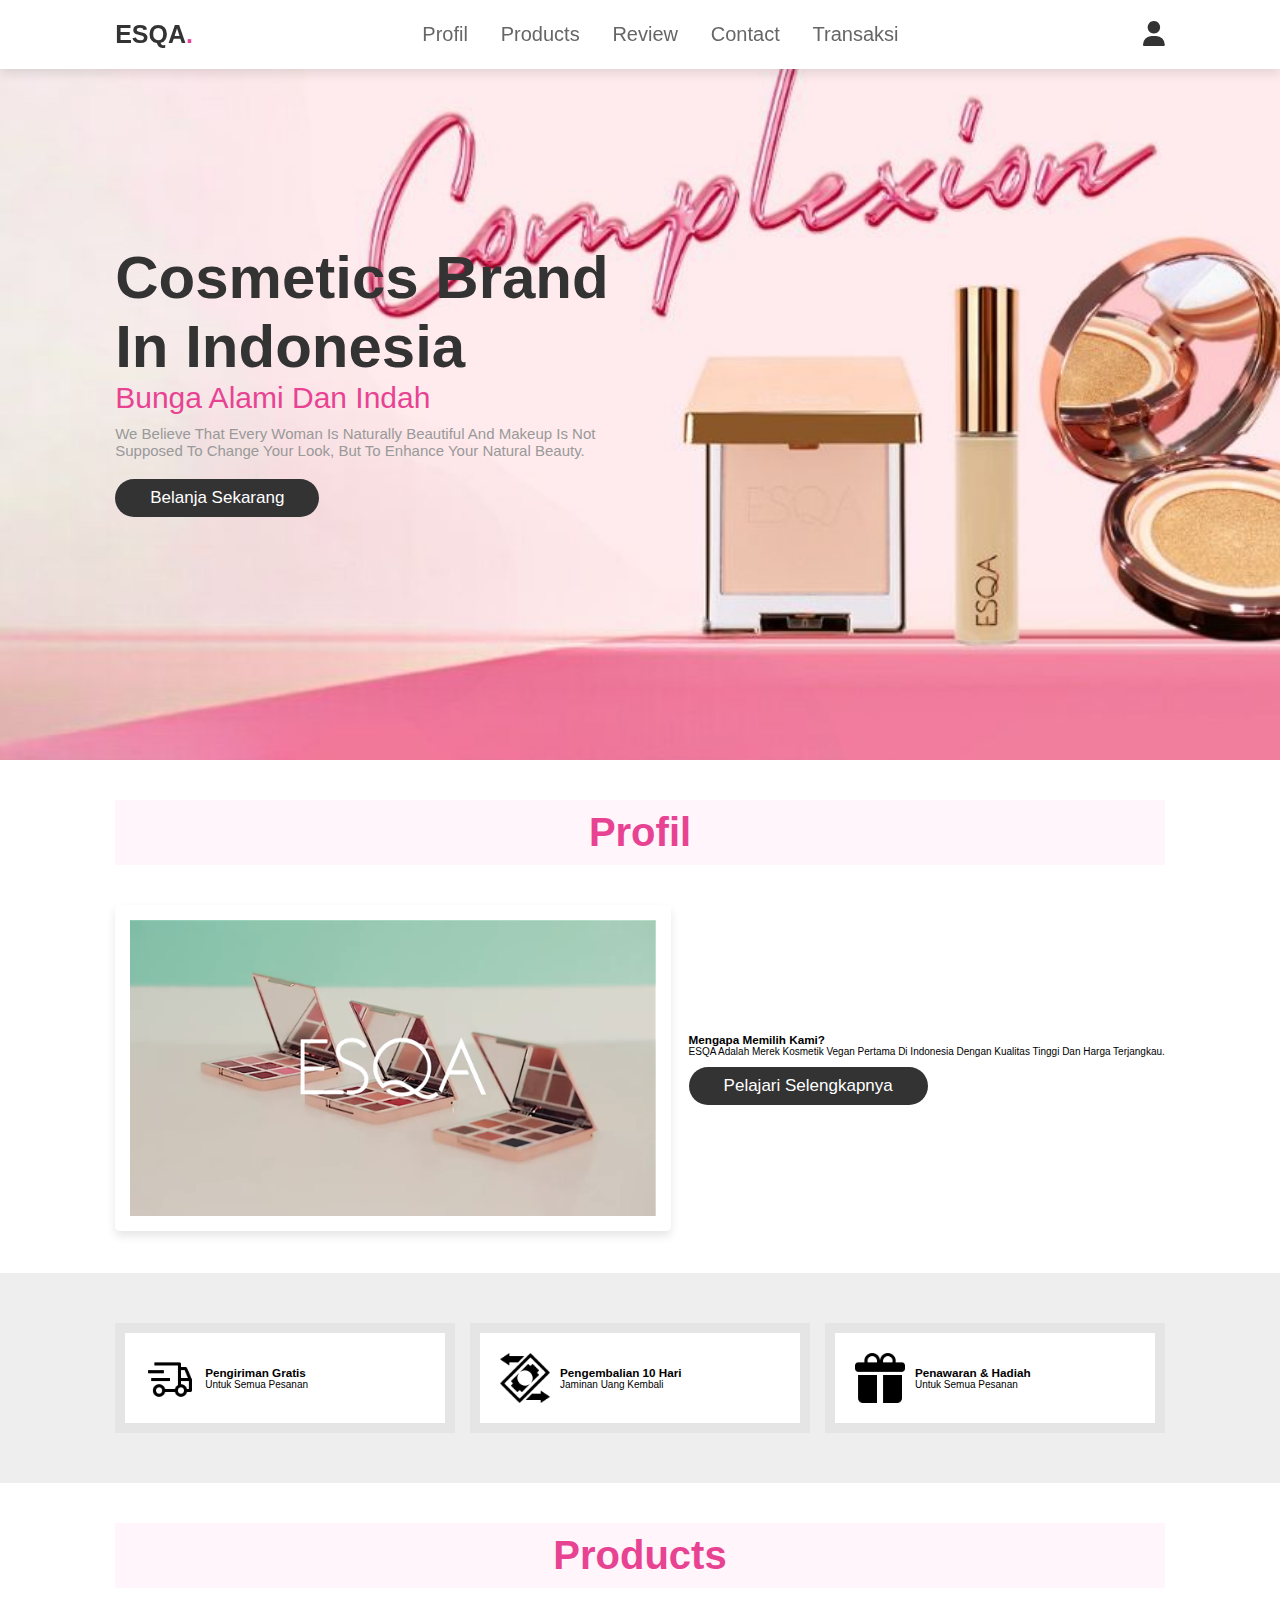
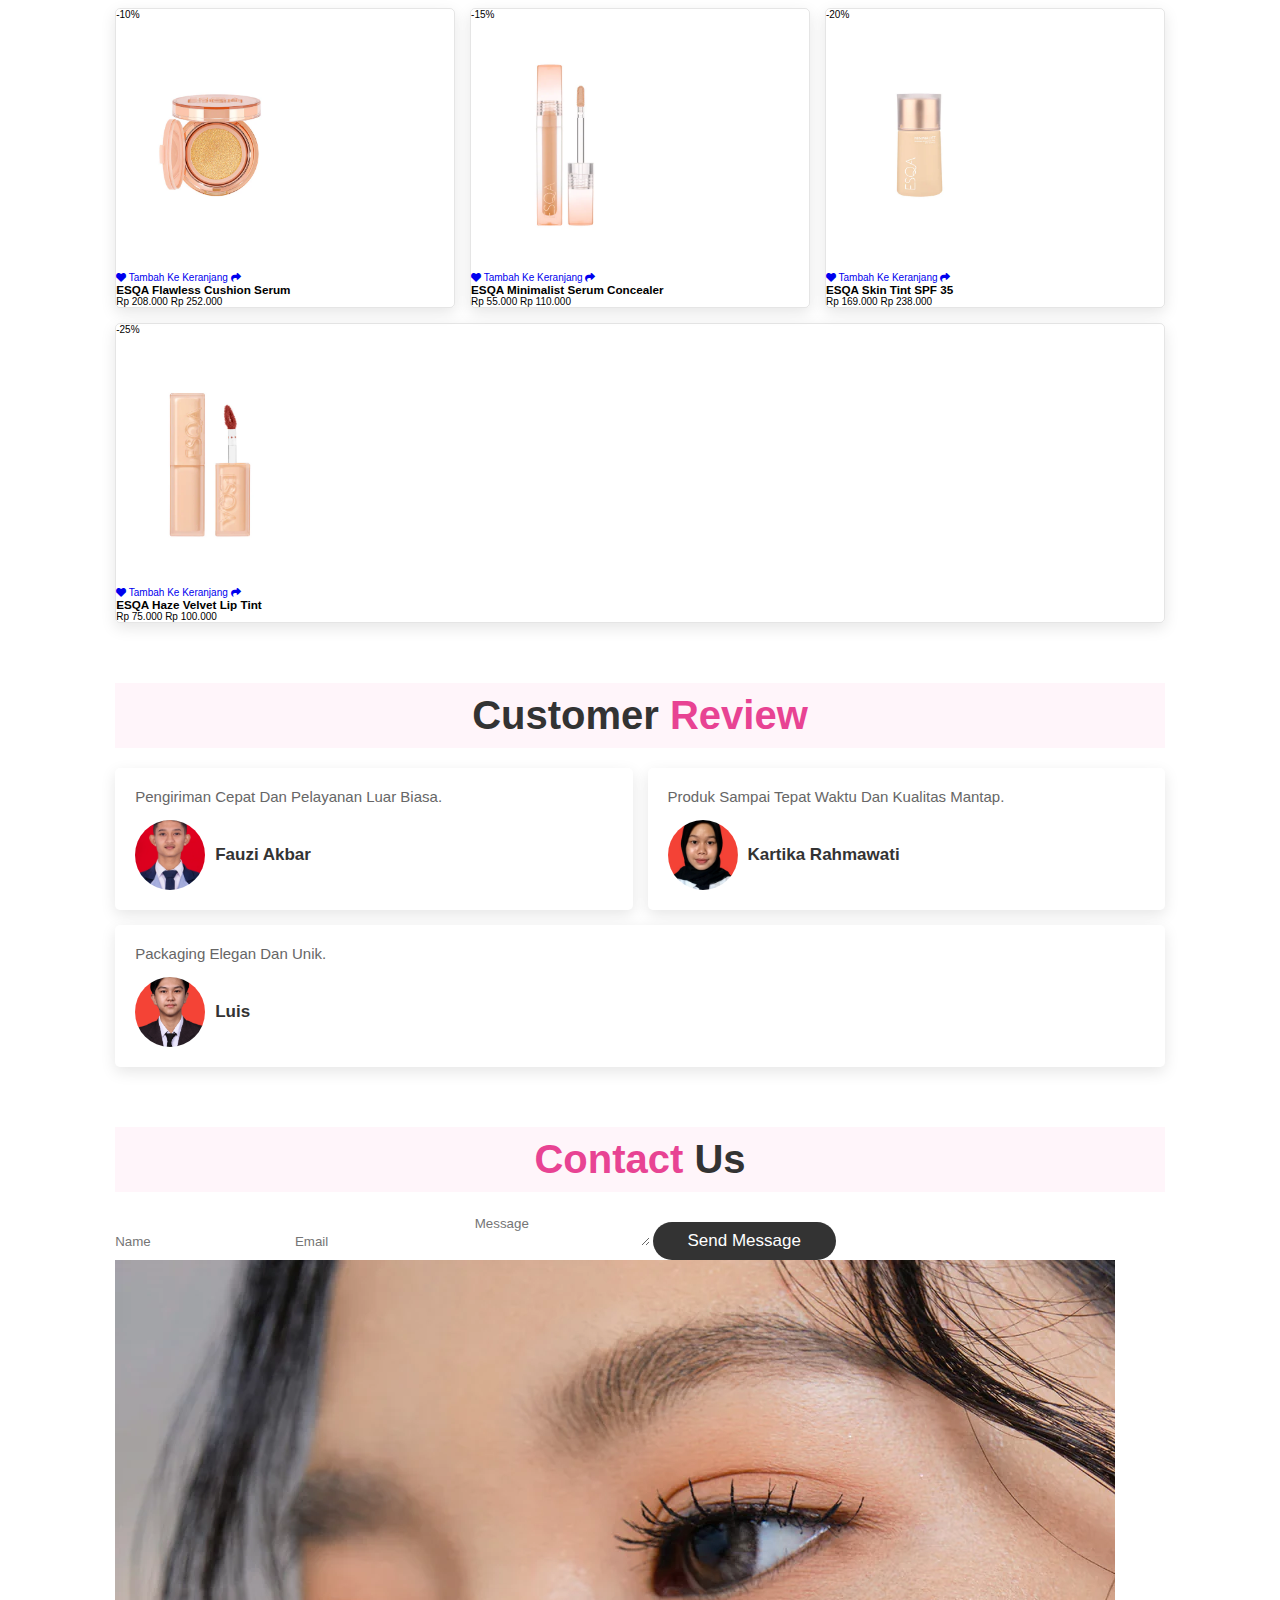
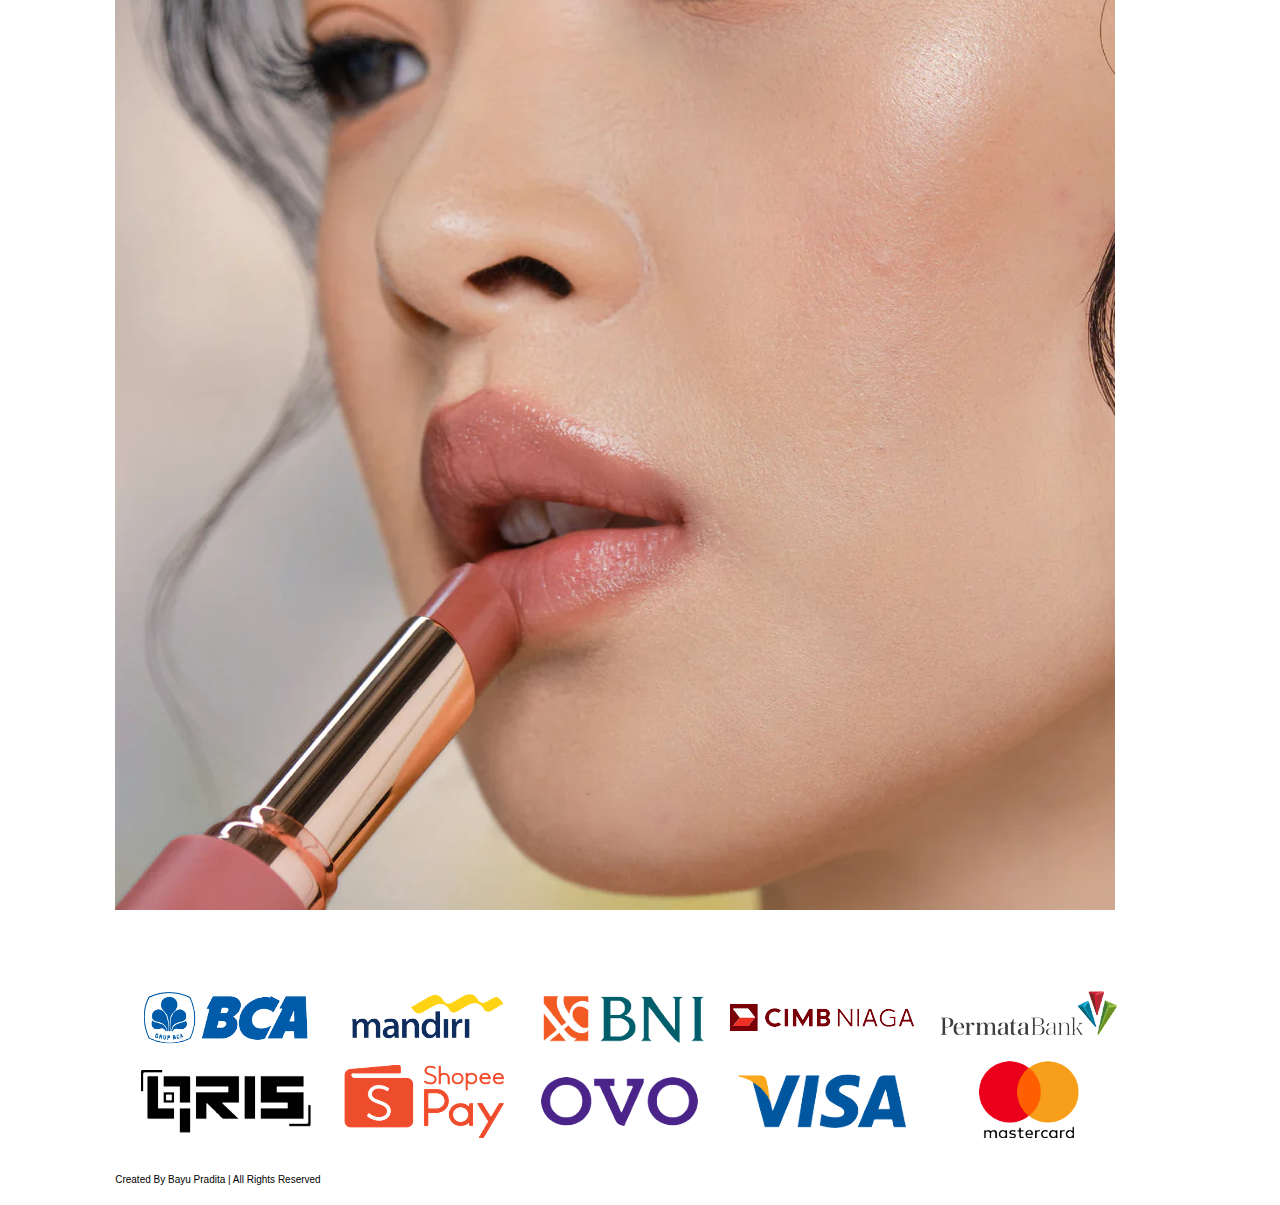
<file: index.html>
<!DOCTYPE html>
<html lang="en">
<head>
    <meta charset="UTF-8">
    <meta name="viewport" content="width=device-width, initial-scale=1.0">
    <link rel="stylesheet" href="https://cdnjs.cloudflare.com/ajax/libs/font-awesome/6.6.0/css/all.min.css">
    <link rel="stylesheet" href="style.css">
    <title>Aplikasi Penjualan Barang</title>
</head>
<body>

<!-- HEADER -->
<header>
    <input type="checkbox" id="toggler">
    <label for="toggler" class="fas fa-bars"></label>

    <a href="#" class="logo">ESQA<span>.</span></a>

    <nav class="navbar">
        <a href="#about">Profil</a>
        <a href="#products">Products</a>
        <a href="#review">Review</a>
        <a href="#contact">Contact</a>
        <a href="formtrans.html">Transaksi</a>
    </nav>

    <div class="icons">
        <a href="login.html" class="fas fa-user"></a>
    </div>
</header>

<!-- HOME -->
<section class="home" id="home">
    <div class="content">
        <h3>Cosmetics brand in Indonesia</h3>
        <span>bunga alami dan indah</span>
        <p>
            We believe that every woman is naturally beautiful and makeup is not supposed
            to change your look, but to enhance your natural beauty.
        </p>
        <a href="#products" class="btn">Belanja Sekarang</a>
    </div>
</section>

<!-- ABOUT -->
<section class="about" id="about">
    <h1 class="heading"><span>Profil</span></h1>

    <div class="row">
        <div class="video-container">
            <video src="videoplayback.mp4" loop autoplay muted></video>
        </div>

        <div class="content">
            <h3>Mengapa memilih kami?</h3>
            <p>
                ESQA adalah merek Kosmetik Vegan pertama di Indonesia dengan kualitas
                tinggi dan harga terjangkau.
            </p>
            <a href="#" class="btn">Pelajari selengkapnya</a>
        </div>
    </div>
</section>

<!-- ICONS -->
<section class="icons-container">

    <div class="icons">
        <img src="carbon.png">
        <div class="info">
            <h3>Pengiriman Gratis</h3>
            <span>Untuk semua pesanan</span>
        </div>
    </div>

    <div class="icons">
        <img src="return.png">
        <div class="info">
            <h3>Pengembalian 10 Hari</h3>
            <span>Jaminan uang kembali</span>
        </div>
    </div>

    <div class="icons">
        <img src="gift.png">
        <div class="info">
            <h3>Penawaran & Hadiah</h3>
            <span>Untuk semua pesanan</span>
        </div>
    </div>

</section>

<!-- PRODUCTS -->
<section class="products" id="products">
    <h1 class="heading"><span>Products</span></h1>

    <div class="box-container">

        <div class="box">
            <span class="discount">-10%</span>
            <div class="image">
                <img src="Cushion.webp">
                <div class="icons">
                    <a href="#" class="fas fa-heart"></a>
                    <a href="formtrans.html" class="cart-btn">Tambah ke Keranjang</a>
                    <a href="#" class="fas fa-share"></a>
                </div>
            </div>
            <div class="content">
                <h3>ESQA Flawless Cushion Serum</h3>
                <div class="price">Rp 208.000 <span>Rp 252.000</span></div>
            </div>
        </div>

        <div class="box">
            <span class="discount">-15%</span>
            <div class="image">
                <img src="Conceler.webp">
                <div class="icons">
                    <a href="#" class="fas fa-heart"></a>
                    <a href="formtrans.html" class="cart-btn">Tambah ke Keranjang</a>
                    <a href="#" class="fas fa-share"></a>
                </div>
            </div>
            <div class="content">
                <h3>ESQA Minimalist Serum Concealer</h3>
                <div class="price">Rp 55.000 <span>Rp 110.000</span></div>
            </div>
        </div>

        <div class="box">
            <span class="discount">-20%</span>
            <div class="image">
                <img src="Foundation.webp">
                <div class="icons">
                    <a href="#" class="fas fa-heart"></a>
                    <a href="formtrans.html" class="cart-btn">Tambah ke Keranjang</a>
                    <a href="#" class="fas fa-share"></a>
                </div>
            </div>
            <div class="content">
                <h3>ESQA Skin Tint SPF 35</h3>
                <div class="price">Rp 169.000 <span>Rp 238.000</span></div>
            </div>
        </div>

        <div class="box">
            <span class="discount">-25%</span>
            <div class="image">
                <img src="Haze Velvet Lip Tint.webp">
                <div class="icons">
                    <a href="#" class="fas fa-heart"></a>
                    <a href="formtrans.html" class="cart-btn">Tambah ke Keranjang</a>
                    <a href="#" class="fas fa-share"></a>
                </div>
            </div>
            <div class="content">
                <h3>ESQA Haze Velvet Lip Tint</h3>
                <div class="price">Rp 75.000 <span>Rp 100.000</span></div>
            </div>
        </div>

    </div>
</section>

<!-- REVIEW -->
<section class="review" id="review">
    <h1 class="heading">Customer <span>Review</span></h1>

    <div class="box-container">

        <div class="box">
            <p>Pengiriman cepat dan pelayanan luar biasa.</p>
            <div class="user">
                <img src="ay.jpg">
                <h3>Fauzi Akbar</h3>
            </div>
        </div>

        <div class="box">
            <p>Produk sampai tepat waktu dan kualitas mantap.</p>
            <div class="user">
                <img src="kartika.jpeg">
                <h3>Kartika Rahmawati</h3>
            </div>
        </div>

        <div class="box">
            <p>Packaging elegan dan unik.</p>
            <div class="user">
                <img src="luis.png">
                <h3>Luis</h3>
            </div>
        </div>

    </div>
</section>

<!-- CONTACT -->
<section class="contact" id="contact">
    <h1 class="heading"><span>Contact</span> Us</h1>

    <div class="row">
        <form>
            <input type="text" placeholder="name" class="box">
            <input type="email" placeholder="email" class="box">
            <textarea class="box" placeholder="message"></textarea>
            <input type="submit" value="Send Message" class="btn">
        </form>

        <div class="image">
            <img src="LIPPETALS.webp">
        </div>
    </div>
</section>

<!-- FOOTER -->
<section class="footer">
    <img src="payindo.png">
    <div class="credit">
        created by <span>Bayu Pradita</span> | All Rights Reserved
    </div>
</section>

</body>
</html>
</file>
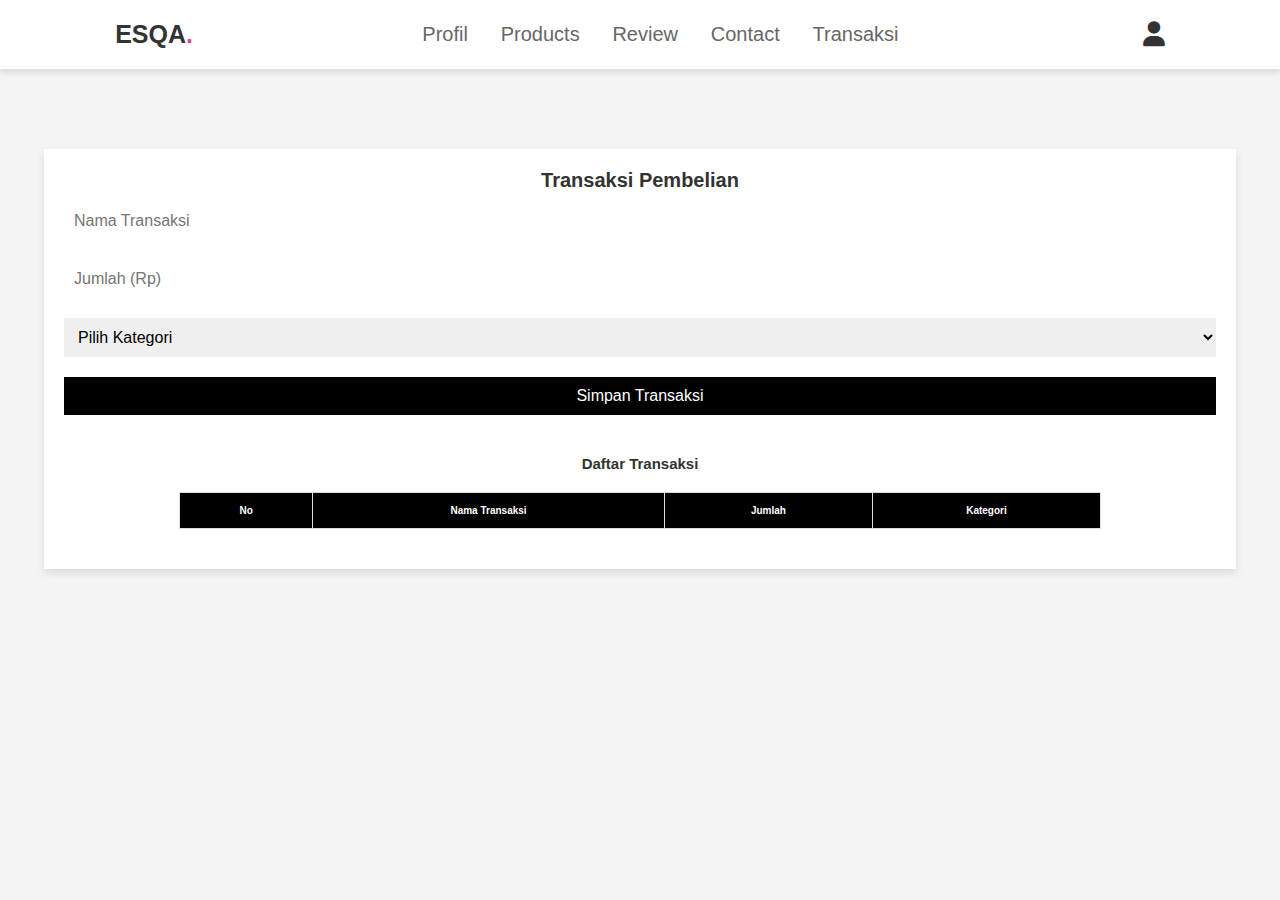
<file: formtrans.html>
<!DOCTYPE html>
<html lang="en">
<head>
    <meta charset="UTF-8">
    <meta name="viewport" content="width=device-width, initial-scale=1.0">
    <link rel="stylesheet" href="https://cdnjs.cloudflare.com/ajax/libs/font-awesome/6.6.0/css/all.min.css">
    <link rel="stylesheet" href="style.css">
    <title>Aplikasi Penjualan Barang</title>
    <style>
        body {
            font-family: Arial, sans-serif;
            margin: 0;
            padding: 0;
            background-color: #f4f4f4;
        }
        header {
            position: relative;
            z-index: 100;
            background-color: #fff;
            box-shadow: 0 4px 6px rgba(0, 0, 0, 0.1);
        }
        .container {
            width: 90%;
            max-width: 1200px;
            margin: 20px auto;
            background: #fff;
            padding: 20px;
            box-shadow: 0 4px 8px rgba(0, 0, 0, 0.1);
            margin-top: 80px; /* Jarak antara navbar dan konten */
        }
        h1, h2 {
            text-align: center;
            color: #333;
        }
        .form-container {
            margin-bottom: 30px;
        }
        .form-container form {
            display: flex;
            flex-direction: column;
        }
        .form-container form input,
        .form-container form select,
        .form-container form button {
            margin: 10px 0;
            padding: 10px;
            font-size: 16px;
        }
        .form-container form button {
            background-color: #000000;
            color: #fff;
            border: none;
            cursor: pointer;
            transition: 0.3s;
        }
        .form-container form button:hover {
            background-color: #333333;
        }
        table {
            width: 80%; /* Atur lebar tabel */
            border-collapse: collapse;
            margin: 20px auto; /* Untuk menempatkan tabel di tengah */
        }
        table, th, td {
            border: 1px solid #ddd;
        }
        th, td {
            text-align: center;
            padding: 12px;
        }
        th {
            background-color: #000000;
            color: white;
        }
    </style>
</head>
<body>
    <!-- Header -->
    <header>
        <input type="checkbox" name="" id="toggler">
        <label for="toggler" class="fas fa-bars"></label>
        <a href="#" class="logo">ESQA<span>.</span></a>
        <nav class="navbar">
            <a href="index.html">Profil</a>
            <a href="index.html">Products</a>
            <a href="index.html">Review</a>
            <a href="index.html">Contact</a>
            <a href="formtrans.html">Transaksi</a>
        </nav>
        <div class="icons">
            <a href="login.html" class="fas fa-user"></a>
        </div>
    </header>

    <!-- Main Content -->
    <div class="container">
        <h1>Transaksi Pembelian</h1>

        <!-- Form untuk Input Transaksi -->
        <div class="form-container">
            <form id="transaction-form">
                <input type="text" id="transaction-name" placeholder="Nama Transaksi" required>
                <input type="number" id="transaction-amount" placeholder="Jumlah (Rp)" required>
                <select id="transaction-category" required>
                    <option value="" disabled selected>Pilih Kategori</option>
                    <option value="Cushion">Cushion</option>
                    <option value="Powder">Powder</option>
                    <option value="Lip Tint">Lip Tint</option>
                    <option value="Palette">Palette</option>
                </select>
                <button type="button" onclick="addTransaction()">Simpan Transaksi</button>
            </form>
        </div>

        <!-- Tabel untuk Daftar Transaksi -->
        <h2>Daftar Transaksi</h2>
        <table id="transaction-table">
            <thead>
                <tr>
                    <th>No</th>
                    <th>Nama Transaksi</th>
                    <th>Jumlah</th>
                    <th>Kategori</th>
                </tr>
            </thead>
            <tbody>
                <!-- Data transaksi akan muncul di sini -->
            </tbody>
        </table>
    </div>

    <script>
        let transactionCount = 0;

        function addTransaction() {
            // Mengambil nilai input
            const name = document.getElementById("transaction-name").value;
            const amount = document.getElementById("transaction-amount").value;
            const category = document.getElementById("transaction-category").value;

            if (name && amount && category) {
                transactionCount++;
                
                // Menambahkan baris ke tabel
                const table = document.getElementById("transaction-table").querySelector("tbody");
                const newRow = document.createElement("tr");
                newRow.innerHTML = `
                    <td>${transactionCount}</td>
                    <td>${name}</td>
                    <td>Rp ${parseInt(amount).toLocaleString()}</td>
                    <td>${category}</td>
                `;
                table.appendChild(newRow);

                // Mengosongkan form setelah input
                document.getElementById("transaction-form").reset();
            } else {
                alert("Mohon isi semua data transaksi.");
            }
        }
    </script>
</body>
</html>
</file>
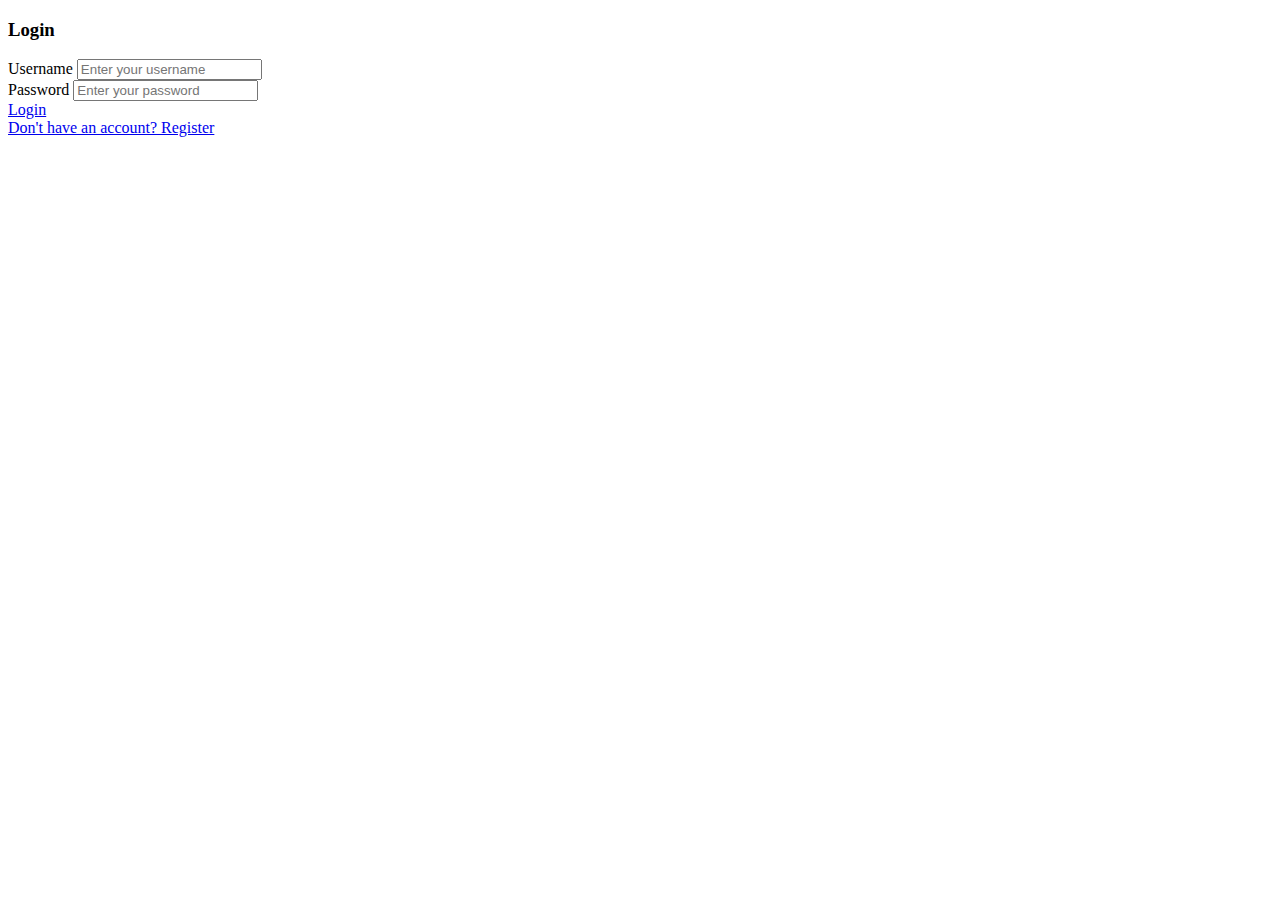
<file: login.html>
<!DOCTYPE html>
<html lang="en">
<head>
    <meta charset="UTF-8">
    <meta name="viewport" content="width=device-width, initial-scale=1.0">
    <title>Document</title>
</head>
<body>
    
</body>
</html>
<div class="container d-flex justify-content-center align-items-center vh-100 bg-succes">
    <div class="card p-4 shadow" style="width: 25rem;">
        <h3 class="text-center mb-4">Login</h3>
        <form>
            <div class="form-group mb-3">
                <label for="username" class="form-label">Username</label>
                <input type="text" class="form-control" id="username" name="username" placeholder="Enter your username" required>
            </div>
            <div class="form-group mb-4">
                <label for="password" class="form-label">Password</label>
                <input type="password" class="form-control" id="password" name="password" placeholder="Enter your password" required>
            </div>
            <a class="btn btn-primary w-100" href="Profil.html" role="button">Login</a>
            <div class="text-center mt-3">
                <a href="Login2.html" class="text-decoration-none">Don't have an account? Register</a>
            </div>
        </form>
    </div>
</div>
</file>
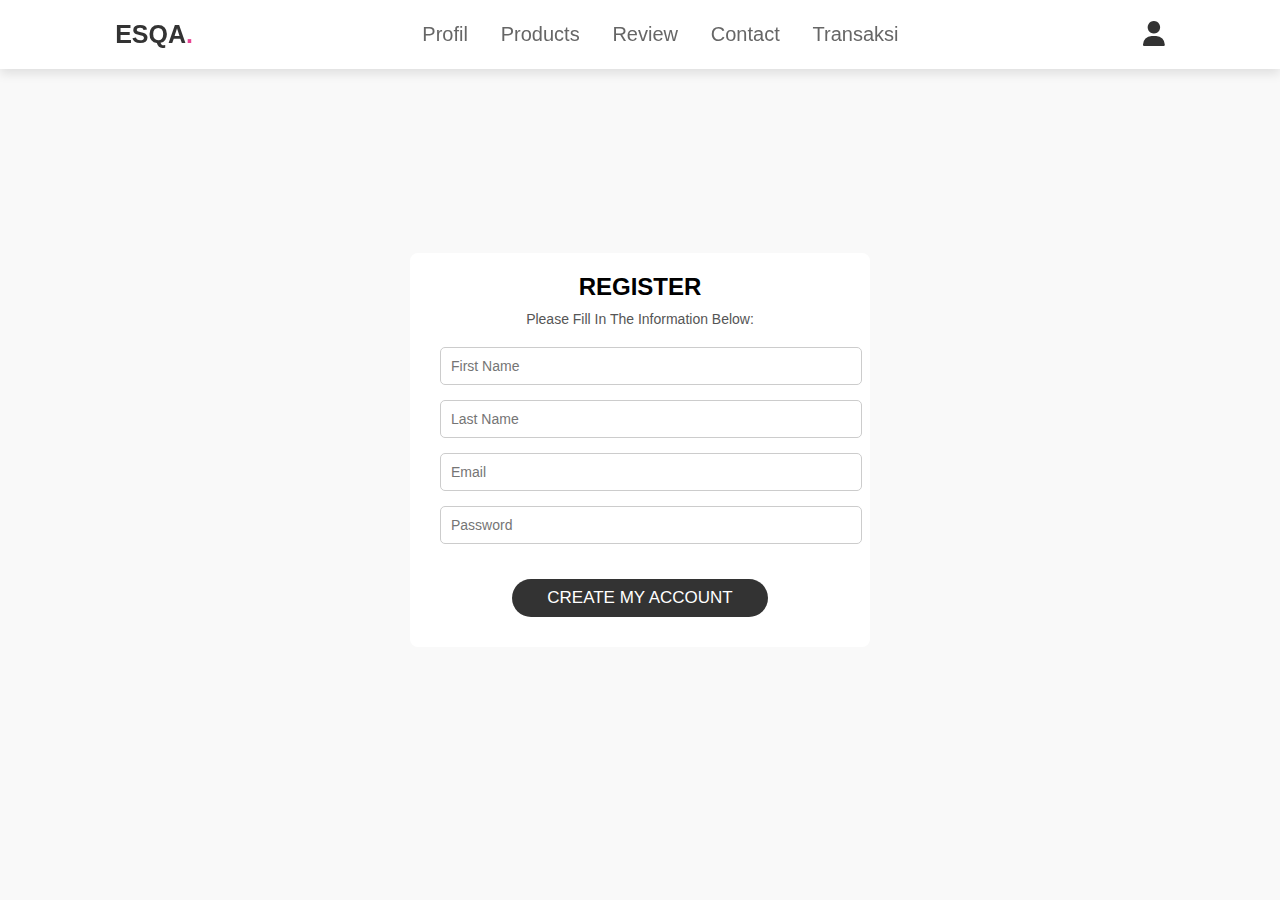
<file: signin.html>
<!DOCTYPE html>
<html lang="en">
<head>
    <meta charset="UTF-8">
    <meta name="viewport" content="width=device-width, initial-scale=1.0">
    <link rel="stylesheet" href="https://cdnjs.cloudflare.com/ajax/libs/font-awesome/6.6.0/css/all.min.css">
    <link rel="stylesheet" href="style.css">
    <title>Aplikasi Penjualan Barang</title>

</head>
<body>
    
<!-- header start -->
 <header>

    <input type="checkbox" name="" id="toggler">
    <label for="toggler" class="fas fa-bars"></label>
    
    <a href="#" class="logo">ESQA<span>.</span></a>

    <nav class="navbar">
        <a href="index.html">Profil</a>
        <a href="index.html">products</a>
        <a href="index.html">review</a>
        <a href="index.html">contact</a>
        <a href="formtrans.html">Transaksi</a>

    </nav>

    <div class="icons">
        <a href="login.html" class="fas fa-user"></a>
    </div>

 </header>

 <!-- header end -->

    <style>
        body {
            font-family: Arial, sans-serif;
            display: flex;
            justify-content: center;
            align-items: center;
            height: 100vh;
            margin: 0;
            background-color: #f9f9f9;
        }

        .register-container {
            background: #fff;
            padding: 20px 30px;
            border-radius: 8px;
            box-shadow: 0 4px 6px rgba(255, 255, 255, 0.1);
            text-align: center;
            max-width: 400px;
            width: 100%;
        }

        .register-container h1 {
            font-size: 24px;
            margin-bottom: 10px;
        }

        .register-container p {
            margin-bottom: 20px;
            font-size: 14px;
            color: #555;
        }

        .register-container input {
            width: 100%;
            padding: 10px;
            margin-bottom: 15px;
            border: 1px solid #ccc;
            border-radius: 5px;
            font-size: 14px;
        }

        .register-container button {
            width: 100%;
            padding: 10px;
            background-color: #ffffff;
            color: #fff;
            font-size: 16px;
            border: none;
            border-radius: 5px;
            cursor: pointer;
        }

        .register-container button:hover {
            background-color: #fffefe;
        }
    </style>
</head>
<body>
    <div class="register-container">
        <h1>REGISTER</h1>
        <p>Please fill in the information below:</p>
        <form action="#" method="POST">
            <input type="text" name="first_name" placeholder="First name" required>
            <input type="text" name="last_name" placeholder="Last name" required>
            <input type="email" name="email" placeholder="Email" required>
            <input type="password" name="password" placeholder="Password" required>
            <button>          
                  <a class="btn btn-primary w-100" href="login.html" role="button">CREATE MY ACCOUNT</a>
            </button>
           
        </form>
    </div>
</body>
</html>
</file>
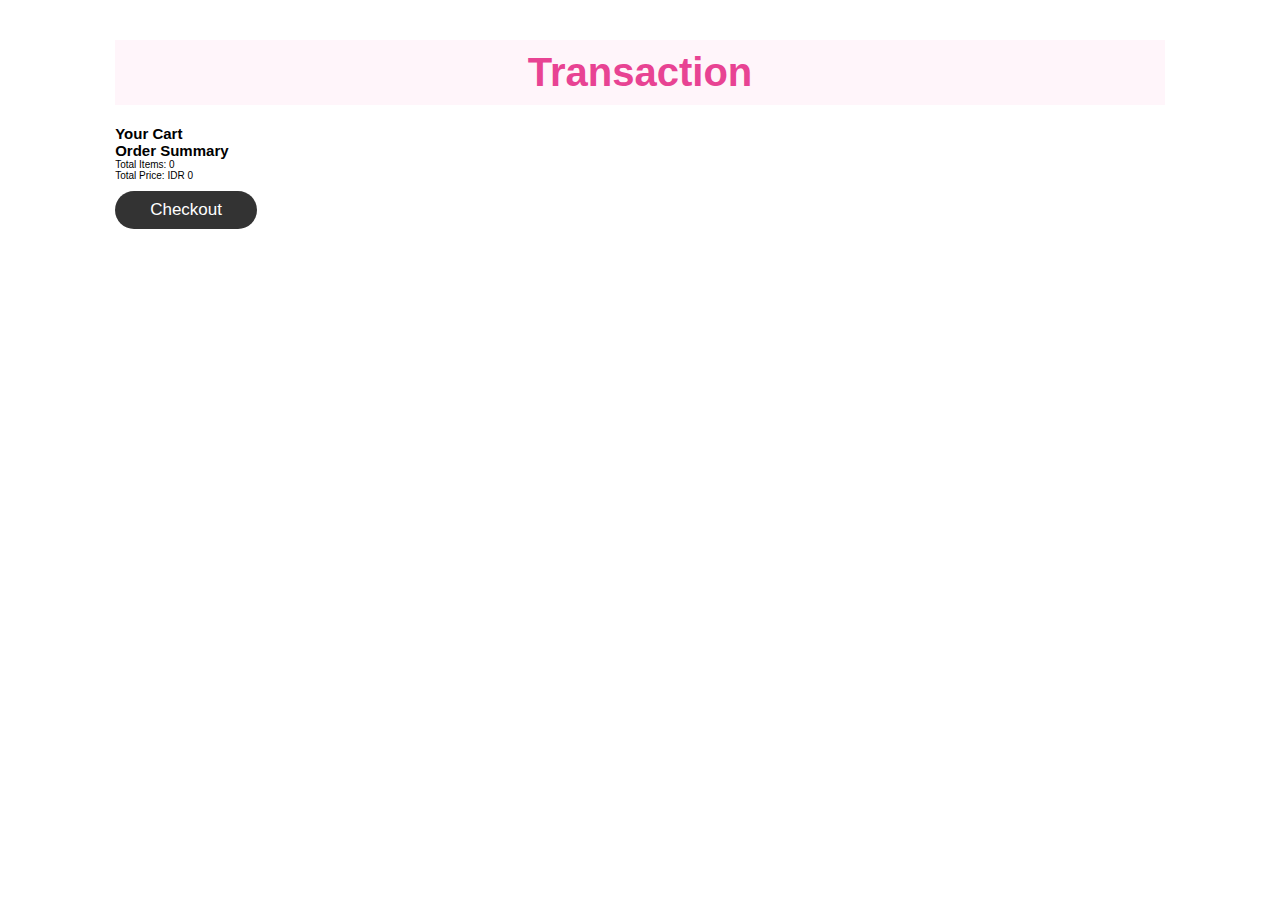
<file: transaksi.html>
<!DOCTYPE html>
<html lang="en">
<head>
    <meta charset="UTF-8">
    <meta name="viewport" content="width=device-width, initial-scale=1.0">
    <link rel="stylesheet" href="https://cdnjs.cloudflare.com/ajax/libs/font-awesome/6.6.0/css/all.min.css">
    <link rel="stylesheet" href="style.css">
    <title>KartikaFlowers</title>
</head>
<body>

<!-- Konten sebelumnya -->

<section class="transaction" id="transaction">
    <h1 class="heading"> <span>Transaction</span> </h1>
    <div class="cart-container">
        <div class="cart-items">
            <h2>Your Cart</h2>
            <ul id="cart-list">
                <!-- Produk yang ditambahkan akan muncul di sini -->
            </ul>
        </div>
        <div class="cart-summary">
            <h2>Order Summary</h2>
            <p>Total Items: <span id="total-items">0</span></p>
            <p>Total Price: IDR <span id="total-price">0</span></p>
            <button id="checkout-btn" class="btn">Checkout</button>
        </div>
    </div>
</section>

<!-- Konten sebelumnya -->

<script>
    const cart = [];

    // Fungsi untuk menambahkan produk ke keranjang
    function addToCart(productName, productPrice) {
        const product = { name: productName, price: productPrice };
        cart.push(product);
        updateCartUI();
        alert(`${productName} telah ditambahkan ke keranjang.`);
    }

    // Fungsi untuk memperbarui tampilan keranjang
    function updateCartUI() {
        const cartList = document.getElementById('cart-list');
        const totalItems = document.getElementById('total-items');
        const totalPrice = document.getElementById('total-price');

        cartList.innerHTML = '';
        let total = 0;

        cart.forEach((product, index) => {
            total += product.price;
            const listItem = document.createElement('li');
            listItem.textContent = `${product.name} - IDR ${product.price}`;

            const removeBtn = document.createElement('button');
            removeBtn.textContent = 'Remove';
            removeBtn.onclick = () => {
                cart.splice(index, 1);
                updateCartUI();
            };

            listItem.appendChild(removeBtn);
            cartList.appendChild(listItem);
        });

        totalItems.textContent = cart.length;
        totalPrice.textContent = total;
    }

    // Event listener untuk tombol Checkout
    document.getElementById('checkout-btn').onclick = () => {
        if (cart.length === 0) {
            alert('Keranjang kosong. Tambahkan produk terlebih dahulu.');
        } else {
            alert('Terima kasih atas pembelian Anda!');
            cart.length = 0; // Kosongkan keranjang
            updateCartUI();
        }
    };

    // Menambahkan event listener ke tombol "Tambahkan ke keranjang"
    document.querySelectorAll('.cart-btn').forEach(button => {
        button.onclick = (e) => {
            const productElement = e.target.closest('.box');
            const productName = productElement.querySelector('h3').textContent;
            const productPrice = parseInt(productElement.querySelector('.price').textContent.replace(/[^0-9]/g, ''));

            addToCart(productName, productPrice);
        };
    });
</script>

</body>
</html>
</file>
<file: style.css>
:root{
    --pink: #e84393;
}

*{
    margin: 0;
    padding: 0;
    font-family: Verdana, Geneva, Tahoma, sans-serif;
    outline: none;
    border: none;
    text-decoration: none;
    text-transform: capitalize;
    transition: .2s linear;
}

html{
    font-size: 62.5%;
    scroll-behavior: smooth;
    scroll-padding-top: 6rem;
    overflow-x: hidden;
}

section{
    padding: 2rem 9%;
}

.heading {
    text-align: center;
    font-size: 4rem;
    padding: 1rem;
    color: #333;
    margin: 2rem 0;
    background: rgba(255, 51, 153, .05);
}

.heading span{
    color: var(--pink);
}

.btn {
    display: inline-block;
    margin-top: 1rem;
    border-radius: 5rem;
    background: #333;
    color: #fff;
    padding: .9rem 3.5rem;
    cursor: pointer;
    font-size: 1.7rem;
}

.btn:hover {
    background: var(--pink);
}

/* ================= HEADER ================= */

header{
    position: fixed;
    top: 0; left: 0; right: 0;
    background: #fff;
    padding: 2rem 9%;
    display: flex;
    align-items: center;
    justify-content: space-between;
    z-index: 1000;
    box-shadow: 0 .5rem 1rem rgba(0, 0, 0, .1);
}

header .logo{
    font-size: 2.5rem;
    color: #333;
    font-weight: bolder;
}

header .logo span{
    color: var(--pink);
}

header .navbar a{
    font-size: 2rem;
    padding: 0 1.5rem;
    color: #666;
}

header .navbar a:hover{
    color: var(--pink);
}

header .icons a{
    font-size: 2.5rem;
    color: #333;
    margin-left: 1.5rem;
}

header .icons a:hover{
    color: var(--pink);
}

header #toggler{
    display: none;
}

header .fa-bars{
    font-size: 3rem;
    color: #333;
    border-radius: .5rem;
    padding: .5rem 1.5rem;
    cursor: pointer;
    border: .1rem solid rgba(0, 0, 0, .3);
    display: none;
}

/* ================= HOME ================= */

.home{
    display: flex;
    align-items: center;
    min-height: 80vh;
    background: url(BannerEsqa2.jpg); /* FIXED */
    background-size: cover;
    background-position: center;
}

.home .content{
    max-width: 50rem;
}

.home .content h3{
    font-size: 6rem;
    color: #333;
}

.home .content span{
    font-size: 3rem;
    color: var(--pink);
    padding: 1rem 0;
}

.home .content p{
    font-size: 1.5rem;
    color: #999;
    padding: 1rem 0;
}

/* ================= ABOUT ================= */

.about .row {
    display: flex;
    align-items: center;
    gap: 2rem;
    flex-wrap: wrap;
    padding: 2rem 0;
}

.about .row .video-container{
    flex: 1 1 40rem;
    position: relative;
}

.about .row .video-container video{
    width: 95%;
    border: 1.5rem solid #fff;
    border-radius: .5rem;
    box-shadow: 0 .5rem 1rem rgba(0, 0, 0, .1);
}

/* ================= ICONS ================= */

.icons-container{
    background: #eee;
    display: flex;
    flex-wrap: wrap;
    gap: 1.5rem;
    padding: 5rem 9%;
}

.icons-container .icons{
    background: #fff;
    border: 1rem solid rgba(0, 0, 0, .1);
    padding: 2rem;
    display: flex;
    align-items: center;
    flex: 1 1 25rem;
}

.icons-container .icons img{
    height: 5rem;
    margin-right: 1rem;
}

/* ================= PRODUCTS ================= */

.products .box-container{
    display: flex;
    flex-wrap: wrap;
    gap: 1.5rem;
}

.products .box-container .box{
    flex: 1 1 30rem;
    box-shadow: 0 .5rem 1.5rem rgba(0, 0, 0, .1);
    border-radius: .5rem;
    border: .1rem solid rgba(0, 0, 0, .1);
    position: relative;
}

.products .box-container .box .image img{
    height: 25rem;
}

/* ================= FOOTER ================= */

.footer .box-container{
    display: flex;
    gap: 1.5rem;
    flex-wrap: wrap;
}

.footer .box-container .box img{
    margin-top: 1rem;
    width: 250px;
}

/* ================= REVIEW ================= */

.review .box-container{
    display: flex;
    flex-wrap: wrap;
    gap: 1.5rem;
}

.review .box-container .box{
    flex: 1 1 30rem;
    background: #fff;
    padding: 2rem;
    border-radius: .5rem;
    box-shadow: 0 .5rem 1.5rem rgba(0,0,0,.1);
}

.review .box-container .box p{
    font-size: 1.5rem;
    color: #666;
    margin-bottom: 1.5rem;
}

.review .box-container .box .user{
    display: flex;
    align-items: center;
    gap: 1rem;
}

.review .box-container .box .user img{
    width: 7rem;
    height: 7rem;
    object-fit: cover;
    border-radius: 50%;
}

.review .box-container .box .user h3{
    font-size: 1.7rem;
    color: #333;
}

/* ================= RESPONSIVE ================= */

@media (max-width: 991px){
    html{ font-size: 55%; }
    header{ padding: 2rem; }
}

@media (max-width: 768px){
    header .fa-bars{ display: block; }

    header .navbar{
        position: absolute;
        top: 100%; left: 0; right: 0;
        background: #eee;
        display: none;
    }

    header #toggler:checked ~ .navbar{
        display: block;
    }
}

@media (max-width: 450px){
    html{ font-size: 50%; }
}
</file>
